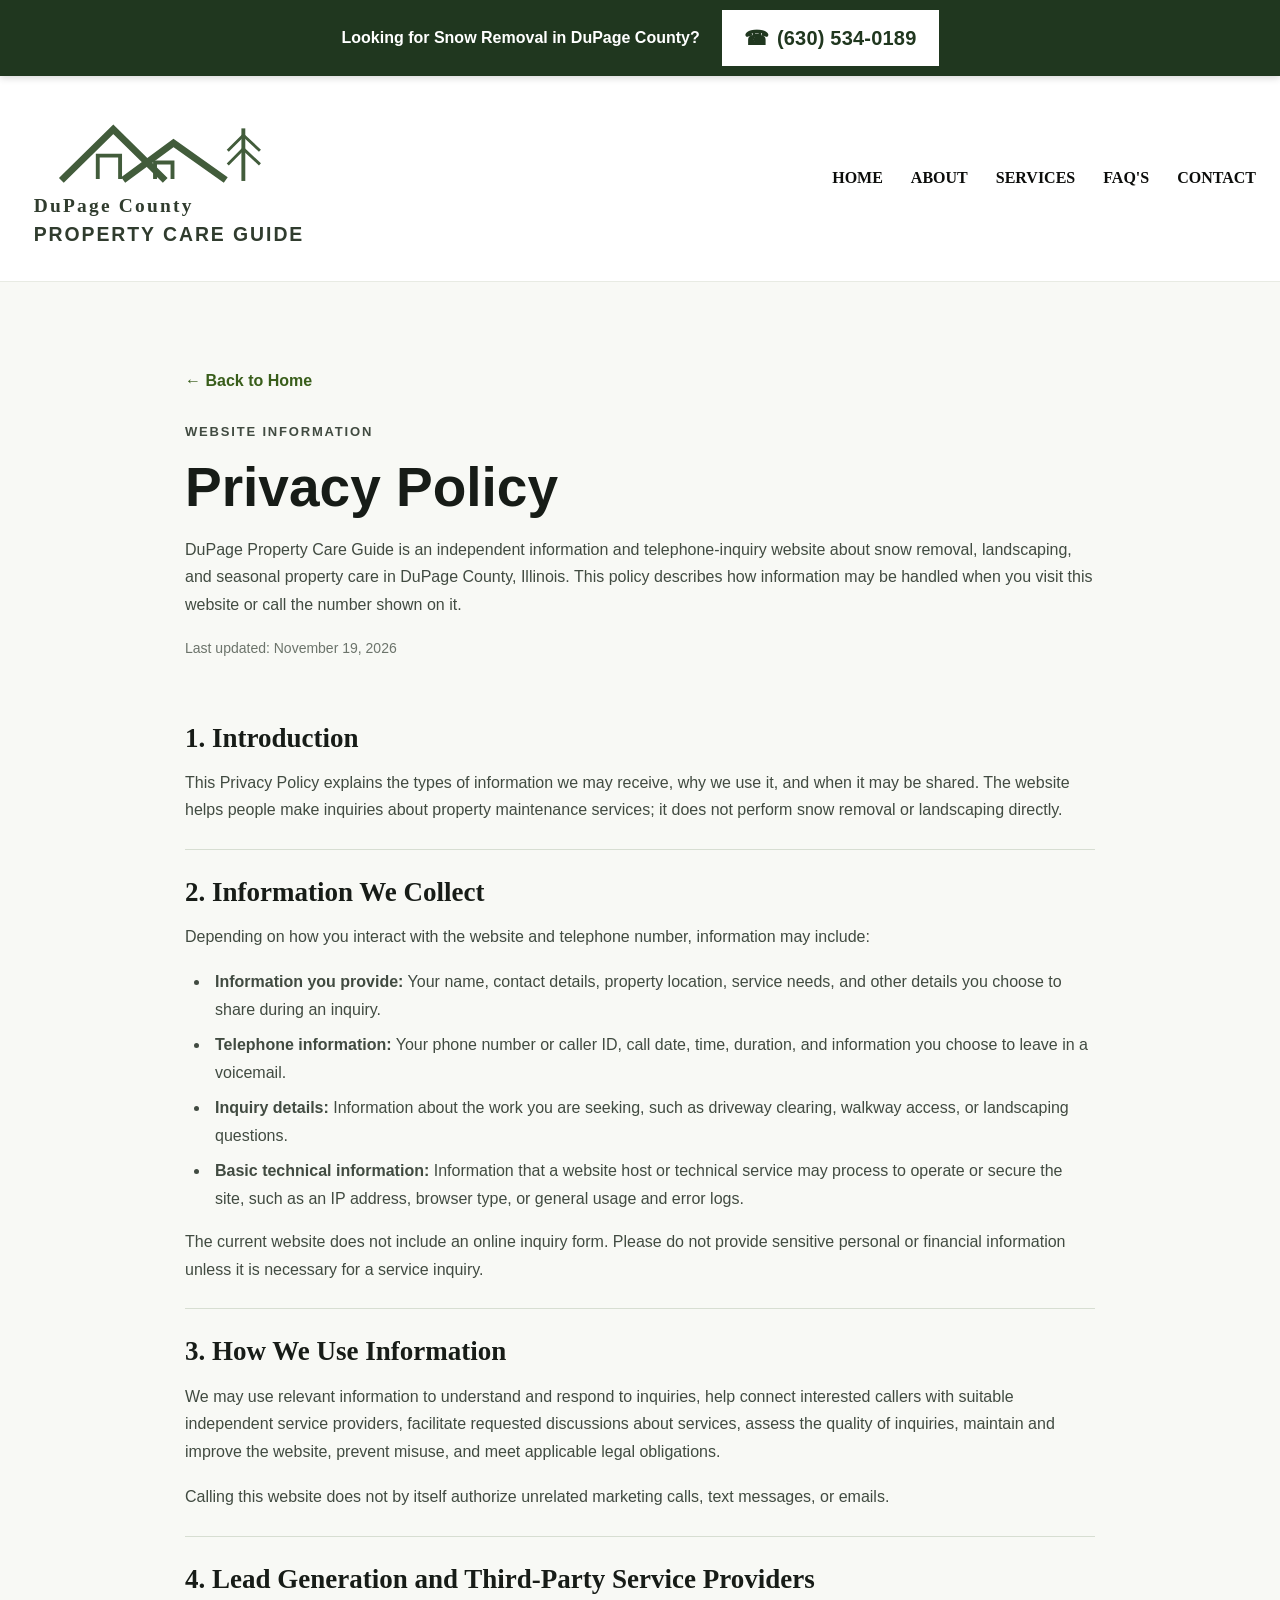
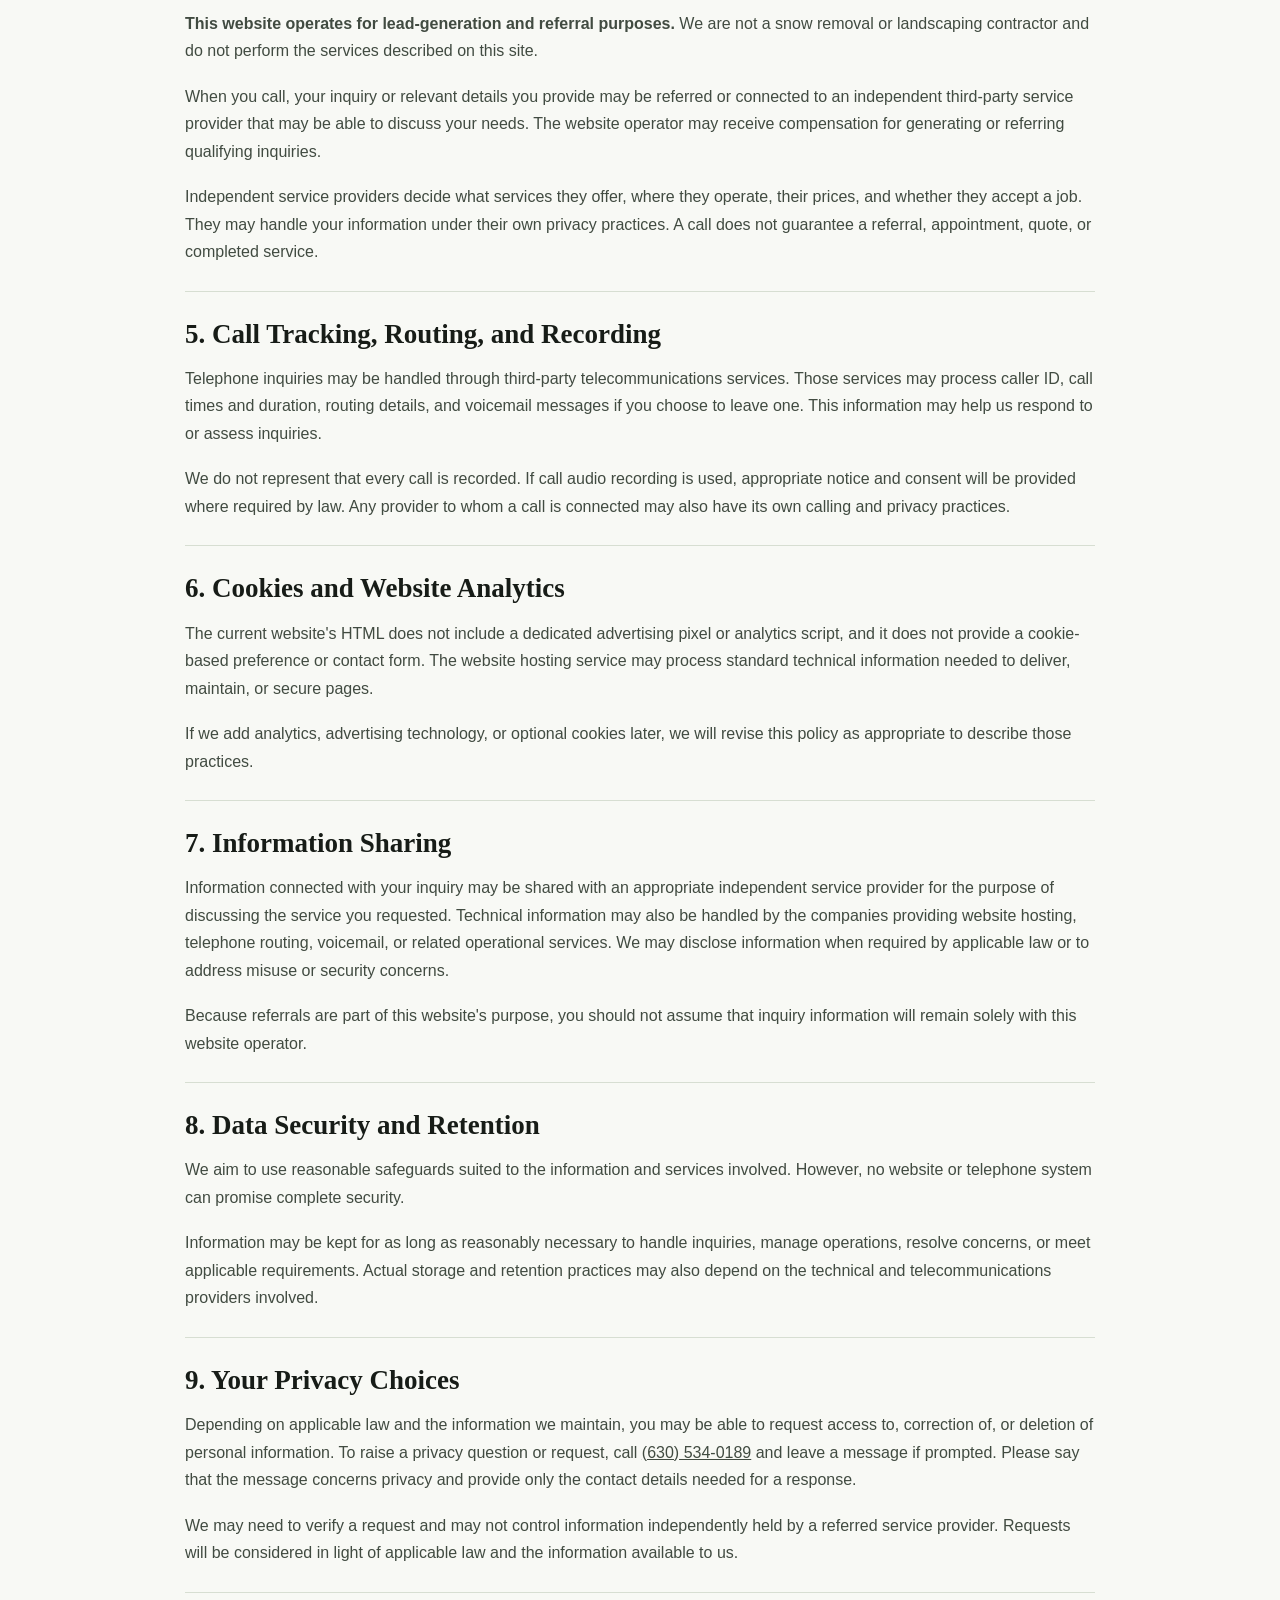
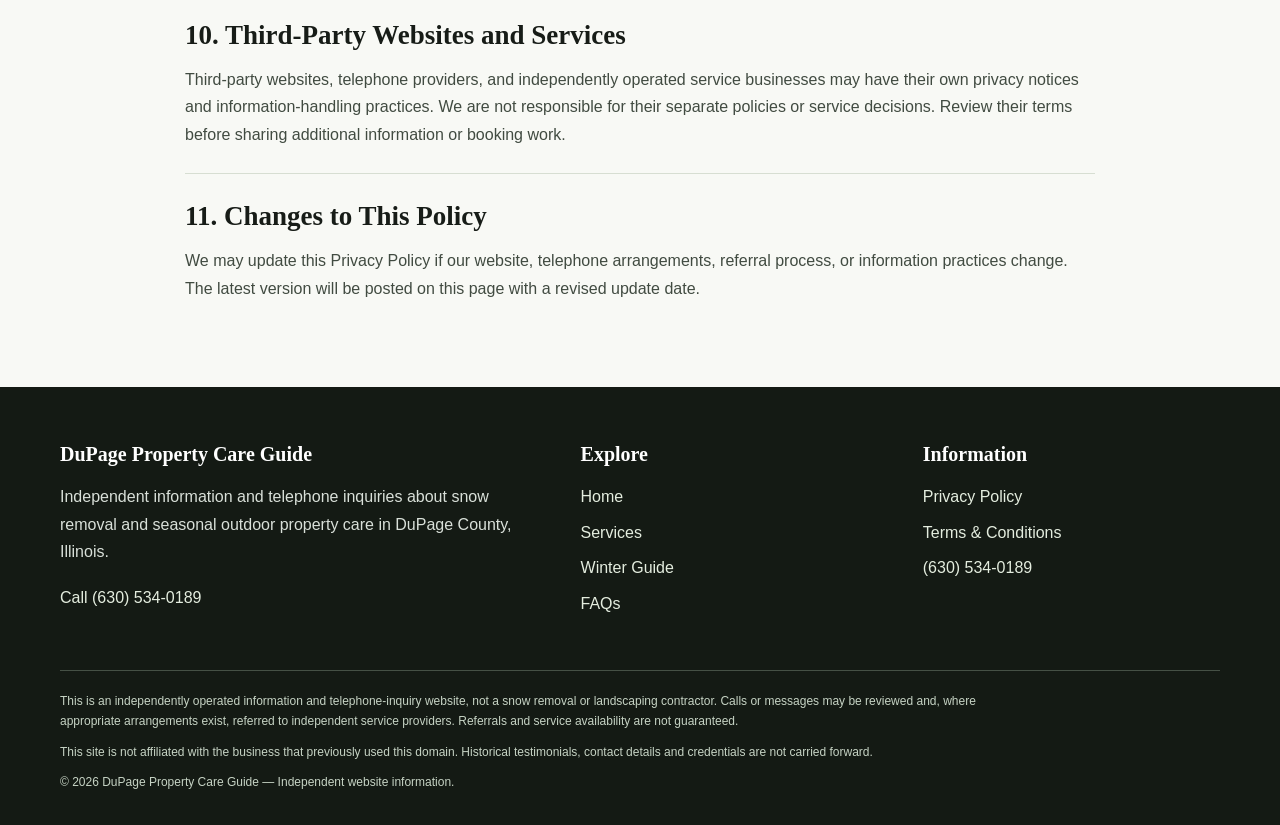
<file: privacy.html>
<!DOCTYPE html>
<html lang="en"><head><meta charset="utf-8"><meta name="viewport" content="width=device-width, initial-scale=1"><meta name="theme-color" content="#20371f"><meta name="description" content="Information about privacy and telephone inquiry data for DuPage Property Care Guide."><meta name="robots" content="index, follow"><link rel="canonical" href="https://dupagecountypropertymaintenance.com/privacy.html"><link rel="icon" type="image/svg+xml" href="assets/favicon.svg"><link rel="stylesheet" href="assets/style.css"><title>Privacy Policy | DuPage Property Care Guide</title></head><body><div class="callbar" role="region" aria-label="Call about snow removal"><div class="callbar-inner"><span class="callbar-message">Looking for Snow Removal in DuPage County?</span><a href="tel:6305340189" aria-label="Call about snow removal at 630 534 0189">☎ <span>(630) 534-0189</span></a></div></div><header class="siteheader" id="top"><div class="siteheader-inner"><a class="brand" href="https://dupagecountypropertymaintenance.com/" aria-label="DuPage Property Care Guide homepage"><img class="brand-mark" src="assets/brand.svg" width="340" height="150" alt="DuPage Property Care Guide"></a><nav class="nav" aria-label="Main navigation"><a href="https://dupagecountypropertymaintenance.com/">HOME</a><a href="https://dupagecountypropertymaintenance.com/#about">ABOUT</a><a href="https://dupagecountypropertymaintenance.com/#services">SERVICES</a><a href="https://dupagecountypropertymaintenance.com/#faqs">FAQ'S</a><a href="https://dupagecountypropertymaintenance.com/#contact">CONTACT</a></nav></div></header><main id="main-content">
<section aria-labelledby="policy-title" class="section section-alt">
<div class="container policy-wrap">
<a class="back-link" href="https://dupagecountypropertymaintenance.com/">← Back to Home</a>
<div class="policy-intro">
<p class="section-kicker">Website information</p>
<h1 class="policy-title" id="policy-title">Privacy Policy</h1>
<p>DuPage Property Care Guide is an independent information and telephone-inquiry website about snow removal, landscaping, and seasonal property care in DuPage County, Illinois. This policy describes how information may be handled when you visit this website or call the number shown on it.</p>
<p class="policy-updated">Last updated: November 19, 2026</p>
</div>
<section aria-labelledby="intro-heading" class="policy-block">
<h2 id="intro-heading">1. Introduction</h2>
<p>This Privacy Policy explains the types of information we may receive, why we use it, and when it may be shared. The website helps people make inquiries about property maintenance services; it does not perform snow removal or landscaping directly.</p>
</section>
<section aria-labelledby="collect-heading" class="policy-block">
<h2 id="collect-heading">2. Information We Collect</h2>
<p>Depending on how you interact with the website and telephone number, information may include:</p>
<ul>
<li><strong>Information you provide:</strong> Your name, contact details, property location, service needs, and other details you choose to share during an inquiry.</li>
<li><strong>Telephone information:</strong> Your phone number or caller ID, call date, time, duration, and information you choose to leave in a voicemail.</li>
<li><strong>Inquiry details:</strong> Information about the work you are seeking, such as driveway clearing, walkway access, or landscaping questions.</li>
<li><strong>Basic technical information:</strong> Information that a website host or technical service may process to operate or secure the site, such as an IP address, browser type, or general usage and error logs.</li>
</ul>
<p>The current website does not include an online inquiry form. Please do not provide sensitive personal or financial information unless it is necessary for a service inquiry.</p>
</section>
<section aria-labelledby="uses-heading" class="policy-block">
<h2 id="uses-heading">3. How We Use Information</h2>
<p>We may use relevant information to understand and respond to inquiries, help connect interested callers with suitable independent service providers, facilitate requested discussions about services, assess the quality of inquiries, maintain and improve the website, prevent misuse, and meet applicable legal obligations.</p>
<p>Calling this website does not by itself authorize unrelated marketing calls, text messages, or emails.</p>
</section>
<section aria-labelledby="referrals-heading" class="policy-block">
<h2 id="referrals-heading">4. Lead Generation and Third-Party Service Providers</h2>
<p><strong>This website operates for lead-generation and referral purposes.</strong> We are not a snow removal or landscaping contractor and do not perform the services described on this site.</p>
<p>When you call, your inquiry or relevant details you provide may be referred or connected to an independent third-party service provider that may be able to discuss your needs. The website operator may receive compensation for generating or referring qualifying inquiries.</p>
<p>Independent service providers decide what services they offer, where they operate, their prices, and whether they accept a job. They may handle your information under their own privacy practices. A call does not guarantee a referral, appointment, quote, or completed service.</p>
</section>
<section aria-labelledby="calls-heading" class="policy-block">
<h2 id="calls-heading">5. Call Tracking, Routing, and Recording</h2>
<p>Telephone inquiries may be handled through third-party telecommunications services. Those services may process caller ID, call times and duration, routing details, and voicemail messages if you choose to leave one. This information may help us respond to or assess inquiries.</p>
<p>We do not represent that every call is recorded. If call audio recording is used, appropriate notice and consent will be provided where required by law. Any provider to whom a call is connected may also have its own calling and privacy practices.</p>
</section>
<section aria-labelledby="cookies-heading" class="policy-block">
<h2 id="cookies-heading">6. Cookies and Website Analytics</h2>
<p>The current website's HTML does not include a dedicated advertising pixel or analytics script, and it does not provide a cookie-based preference or contact form. The website hosting service may process standard technical information needed to deliver, maintain, or secure pages.</p>
<p>If we add analytics, advertising technology, or optional cookies later, we will revise this policy as appropriate to describe those practices.</p>
</section>
<section aria-labelledby="sharing-heading" class="policy-block">
<h2 id="sharing-heading">7. Information Sharing</h2>
<p>Information connected with your inquiry may be shared with an appropriate independent service provider for the purpose of discussing the service you requested. Technical information may also be handled by the companies providing website hosting, telephone routing, voicemail, or related operational services. We may disclose information when required by applicable law or to address misuse or security concerns.</p>
<p>Because referrals are part of this website's purpose, you should not assume that inquiry information will remain solely with this website operator.</p>
</section>
<section aria-labelledby="security-heading" class="policy-block">
<h2 id="security-heading">8. Data Security and Retention</h2>
<p>We aim to use reasonable safeguards suited to the information and services involved. However, no website or telephone system can promise complete security.</p>
<p>Information may be kept for as long as reasonably necessary to handle inquiries, manage operations, resolve concerns, or meet applicable requirements. Actual storage and retention practices may also depend on the technical and telecommunications providers involved.</p>
</section>
<section aria-labelledby="choices-heading" class="policy-block">
<h2 id="choices-heading">9. Your Privacy Choices</h2>
<p>Depending on applicable law and the information we maintain, you may be able to request access to, correction of, or deletion of personal information. To raise a privacy question or request, call <a href="tel:6305340189">(630) 534-0189</a> and leave a message if prompted. Please say that the message concerns privacy and provide only the contact details needed for a response.</p>
<p>We may need to verify a request and may not control information independently held by a referred service provider. Requests will be considered in light of applicable law and the information available to us.</p>
</section>
<section aria-labelledby="third-party-heading" class="policy-block">
<h2 id="third-party-heading">10. Third-Party Websites and Services</h2>
<p>Third-party websites, telephone providers, and independently operated service businesses may have their own privacy notices and information-handling practices. We are not responsible for their separate policies or service decisions. Review their terms before sharing additional information or booking work.</p>
</section>
<section aria-labelledby="changes-heading" class="policy-block">
<h2 id="changes-heading">11. Changes to This Policy</h2>
<p>We may update this Privacy Policy if our website, telephone arrangements, referral process, or information practices change. The latest version will be posted on this page with a revised update date.</p>
</section>
</div>
</section>
</main><footer class="footer"><div class="container"><div class="footer-cols"><div><h3>DuPage Property Care Guide</h3><p>Independent information and telephone inquiries about snow removal and seasonal outdoor property care in DuPage County, Illinois.</p><p><a href="tel:6305340189">Call (630) 534-0189</a></p></div><div><h3>Explore</h3><ul><li><a href="https://dupagecountypropertymaintenance.com/">Home</a></li><li><a href="https://dupagecountypropertymaintenance.com/#services">Services</a></li><li><a href="https://dupagecountypropertymaintenance.com/#winter-guide">Winter Guide</a></li><li><a href="https://dupagecountypropertymaintenance.com/#faqs">FAQs</a></li></ul></div><div><h3>Information</h3><ul><li><a href="https://dupagecountypropertymaintenance.com/privacy.html">Privacy Policy</a></li><li><a href="https://dupagecountypropertymaintenance.com/terms.html">Terms &amp; Conditions</a></li><li><a href="tel:6305340189">(630) 534-0189</a></li></ul></div></div><div class="footer-bottom"><p>This is an independently operated information and telephone-inquiry website, not a snow removal or landscaping contractor. Calls or messages may be reviewed and, where appropriate arrangements exist, referred to independent service providers. Referrals and service availability are not guaranteed.</p><p>This site is not affiliated with the business that previously used this domain. Historical testimonials, contact details and credentials are not carried forward.</p><p>&copy; 2026 DuPage Property Care Guide — Independent website information.</p></div></div></footer></body></html>
</file>
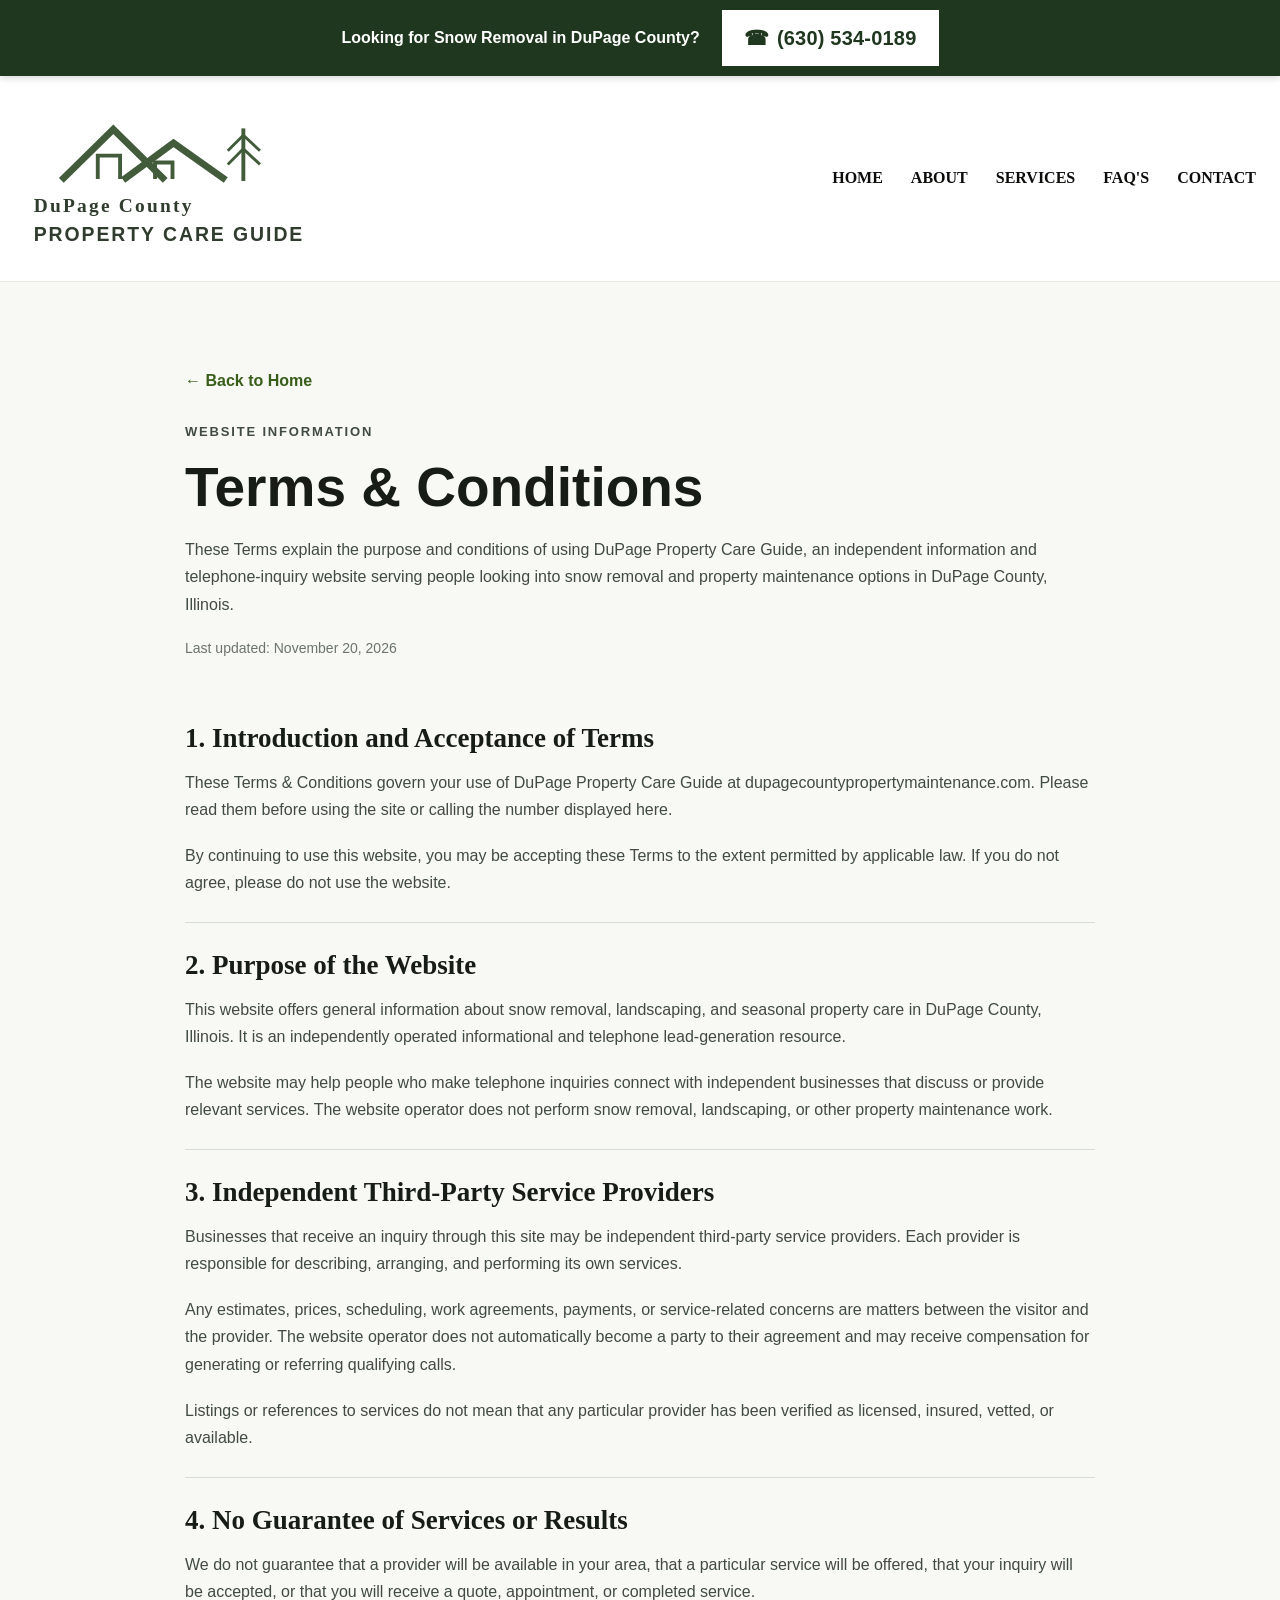
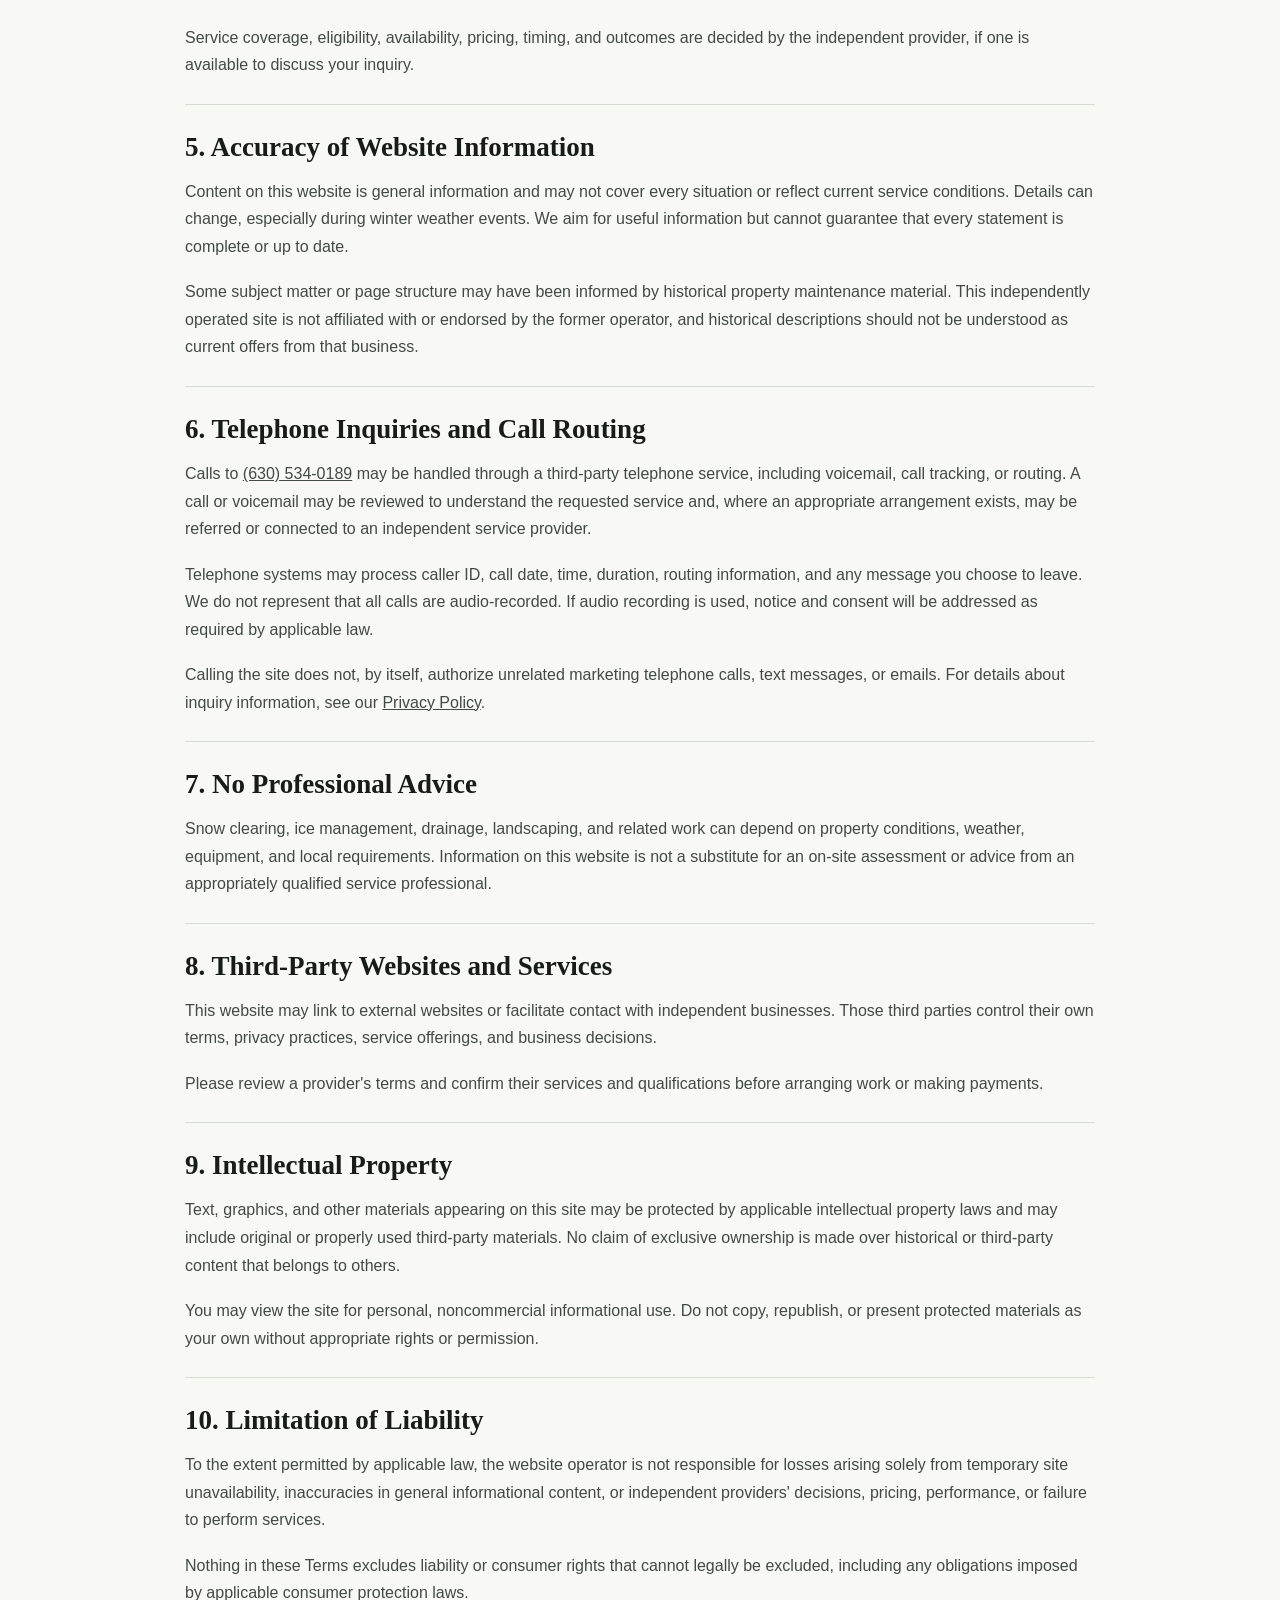
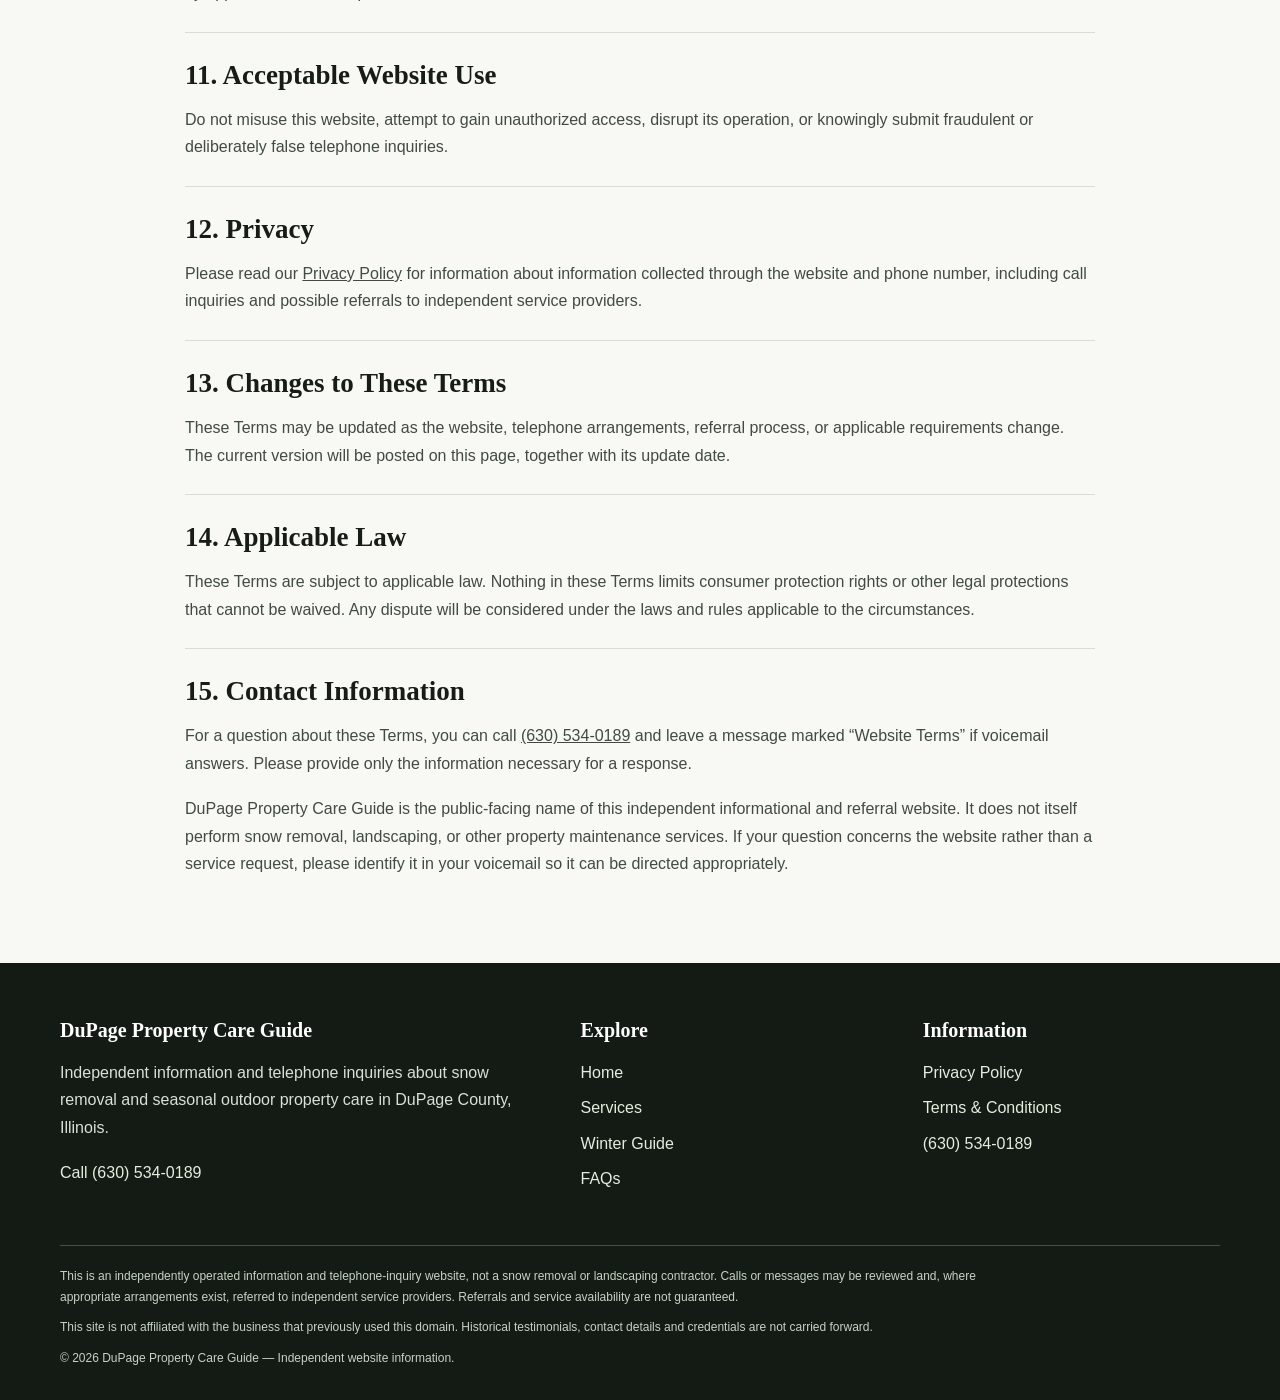
<file: terms Final Policy.html>
<!DOCTYPE html>
<html lang="en"><head><meta charset="utf-8"><meta name="viewport" content="width=device-width, initial-scale=1"><meta name="theme-color" content="#20371f"><meta name="description" content="Information about use of this independent lead-generation site for DuPage Property Care Guide."><meta name="robots" content="index, follow"><link rel="canonical" href="https://dupagecountypropertymaintenance.com/terms.html"><link rel="icon" type="image/svg+xml" href="assets/favicon.svg"><link rel="stylesheet" href="assets/style.css"><title>Terms &amp; Conditions | DuPage Property Care Guide</title></head><body><div class="callbar" role="region" aria-label="Call about snow removal"><div class="callbar-inner"><span class="callbar-message">Looking for Snow Removal in DuPage County?</span><a href="tel:6305340189" aria-label="Call about snow removal at 630 534 0189">☎ <span>(630) 534-0189</span></a></div></div><header class="siteheader" id="top"><div class="siteheader-inner"><a class="brand" href="https://dupagecountypropertymaintenance.com/" aria-label="DuPage Property Care Guide homepage"><img class="brand-mark" src="assets/brand.svg" width="340" height="150" alt="DuPage Property Care Guide"></a><nav class="nav" aria-label="Main navigation"><a href="https://dupagecountypropertymaintenance.com/">HOME</a><a href="https://dupagecountypropertymaintenance.com/#about">ABOUT</a><a href="https://dupagecountypropertymaintenance.com/#services">SERVICES</a><a href="https://dupagecountypropertymaintenance.com/#faqs">FAQ'S</a><a href="https://dupagecountypropertymaintenance.com/#contact">CONTACT</a></nav></div></header><main id="main-content">
<section aria-labelledby="policy-title" class="section section-alt">
<div class="container policy-wrap">
<a class="back-link" href="https://dupagecountypropertymaintenance.com/">← Back to Home</a>
<div class="policy-intro">
<p class="section-kicker">Website information</p>
<h1 class="policy-title" id="policy-title">Terms &amp; Conditions</h1>
<p>These Terms explain the purpose and conditions of using DuPage Property Care Guide, an independent information and telephone-inquiry website serving people looking into snow removal and property maintenance options in DuPage County, Illinois.</p>
<p class="policy-updated">Last updated: November 20, 2026</p>
</div>
<section aria-labelledby="intro-heading" class="policy-block">
<h2 id="intro-heading">1. Introduction and Acceptance of Terms</h2>
<p>These Terms &amp; Conditions govern your use of DuPage Property Care Guide at dupagecountypropertymaintenance.com. Please read them before using the site or calling the number displayed here.</p>
<p>By continuing to use this website, you may be accepting these Terms to the extent permitted by applicable law. If you do not agree, please do not use the website.</p>
</section>
<section aria-labelledby="purpose-heading" class="policy-block">
<h2 id="purpose-heading">2. Purpose of the Website</h2>
<p>This website offers general information about snow removal, landscaping, and seasonal property care in DuPage County, Illinois. It is an independently operated informational and telephone lead-generation resource.</p>
<p>The website may help people who make telephone inquiries connect with independent businesses that discuss or provide relevant services. The website operator does not perform snow removal, landscaping, or other property maintenance work.</p>
</section>
<section aria-labelledby="providers-heading" class="policy-block">
<h2 id="providers-heading">3. Independent Third-Party Service Providers</h2>
<p>Businesses that receive an inquiry through this site may be independent third-party service providers. Each provider is responsible for describing, arranging, and performing its own services.</p>
<p>Any estimates, prices, scheduling, work agreements, payments, or service-related concerns are matters between the visitor and the provider. The website operator does not automatically become a party to their agreement and may receive compensation for generating or referring qualifying calls.</p>
<p>Listings or references to services do not mean that any particular provider has been verified as licensed, insured, vetted, or available.</p>
</section>
<section aria-labelledby="no-guarantee-heading" class="policy-block">
<h2 id="no-guarantee-heading">4. No Guarantee of Services or Results</h2>
<p>We do not guarantee that a provider will be available in your area, that a particular service will be offered, that your inquiry will be accepted, or that you will receive a quote, appointment, or completed service.</p>
<p>Service coverage, eligibility, availability, pricing, timing, and outcomes are decided by the independent provider, if one is available to discuss your inquiry.</p>
</section>
<section aria-labelledby="accuracy-heading" class="policy-block">
<h2 id="accuracy-heading">5. Accuracy of Website Information</h2>
<p>Content on this website is general information and may not cover every situation or reflect current service conditions. Details can change, especially during winter weather events. We aim for useful information but cannot guarantee that every statement is complete or up to date.</p>
<p>Some subject matter or page structure may have been informed by historical property maintenance material. This independently operated site is not affiliated with or endorsed by the former operator, and historical descriptions should not be understood as current offers from that business.</p>
</section>
<section aria-labelledby="calls-heading" class="policy-block">
<h2 id="calls-heading">6. Telephone Inquiries and Call Routing</h2>
<p>Calls to <a href="tel:6305340189">(630) 534-0189</a> may be handled through a third-party telephone service, including voicemail, call tracking, or routing. A call or voicemail may be reviewed to understand the requested service and, where an appropriate arrangement exists, may be referred or connected to an independent service provider.</p>
<p>Telephone systems may process caller ID, call date, time, duration, routing information, and any message you choose to leave. We do not represent that all calls are audio-recorded. If audio recording is used, notice and consent will be addressed as required by applicable law.</p>
<p>Calling the site does not, by itself, authorize unrelated marketing telephone calls, text messages, or emails. For details about inquiry information, see our <a href="https://dupagecountypropertymaintenance.com/privacy.html">Privacy Policy</a>.</p>
</section>
<section aria-labelledby="advice-heading" class="policy-block">
<h2 id="advice-heading">7. No Professional Advice</h2>
<p>Snow clearing, ice management, drainage, landscaping, and related work can depend on property conditions, weather, equipment, and local requirements. Information on this website is not a substitute for an on-site assessment or advice from an appropriately qualified service professional.</p>
</section>
<section aria-labelledby="third-party-heading" class="policy-block">
<h2 id="third-party-heading">8. Third-Party Websites and Services</h2>
<p>This website may link to external websites or facilitate contact with independent businesses. Those third parties control their own terms, privacy practices, service offerings, and business decisions.</p>
<p>Please review a provider's terms and confirm their services and qualifications before arranging work or making payments.</p>
</section>
<section aria-labelledby="ip-heading" class="policy-block">
<h2 id="ip-heading">9. Intellectual Property</h2>
<p>Text, graphics, and other materials appearing on this site may be protected by applicable intellectual property laws and may include original or properly used third-party materials. No claim of exclusive ownership is made over historical or third-party content that belongs to others.</p>
<p>You may view the site for personal, noncommercial informational use. Do not copy, republish, or present protected materials as your own without appropriate rights or permission.</p>
</section>
<section aria-labelledby="liability-heading" class="policy-block">
<h2 id="liability-heading">10. Limitation of Liability</h2>
<p>To the extent permitted by applicable law, the website operator is not responsible for losses arising solely from temporary site unavailability, inaccuracies in general informational content, or independent providers' decisions, pricing, performance, or failure to perform services.</p>
<p>Nothing in these Terms excludes liability or consumer rights that cannot legally be excluded, including any obligations imposed by applicable consumer protection laws.</p>
</section>
<section aria-labelledby="acceptable-heading" class="policy-block">
<h2 id="acceptable-heading">11. Acceptable Website Use</h2>
<p>Do not misuse this website, attempt to gain unauthorized access, disrupt its operation, or knowingly submit fraudulent or deliberately false telephone inquiries.</p>
</section>
<section aria-labelledby="privacy-heading" class="policy-block">
<h2 id="privacy-heading">12. Privacy</h2>
<p>Please read our <a href="https://dupagecountypropertymaintenance.com/privacy.html">Privacy Policy</a> for information about information collected through the website and phone number, including call inquiries and possible referrals to independent service providers.</p>
</section>
<section aria-labelledby="changes-heading" class="policy-block">
<h2 id="changes-heading">13. Changes to These Terms</h2>
<p>These Terms may be updated as the website, telephone arrangements, referral process, or applicable requirements change. The current version will be posted on this page, together with its update date.</p>
</section>
<section aria-labelledby="law-heading" class="policy-block">
<h2 id="law-heading">14. Applicable Law</h2>
<p>These Terms are subject to applicable law. Nothing in these Terms limits consumer protection rights or other legal protections that cannot be waived. Any dispute will be considered under the laws and rules applicable to the circumstances.</p>
</section>
<section aria-labelledby="contact-heading" class="policy-block">
<h2 id="contact-heading">15. Contact Information</h2>
<p>For a question about these Terms, you can call <a href="tel:6305340189">(630) 534-0189</a> and leave a message marked “Website Terms” if voicemail answers. Please provide only the information necessary for a response.</p>
<p>DuPage Property Care Guide is the public-facing name of this independent informational and referral website. It does not itself perform snow removal, landscaping, or other property maintenance services. If your question concerns the website rather than a service request, please identify it in your voicemail so it can be directed appropriately.</p>
</section>
</div>
</section>
</main><footer class="footer"><div class="container"><div class="footer-cols"><div><h3>DuPage Property Care Guide</h3><p>Independent information and telephone inquiries about snow removal and seasonal outdoor property care in DuPage County, Illinois.</p><p><a href="tel:6305340189">Call (630) 534-0189</a></p></div><div><h3>Explore</h3><ul><li><a href="https://dupagecountypropertymaintenance.com/">Home</a></li><li><a href="https://dupagecountypropertymaintenance.com/#services">Services</a></li><li><a href="https://dupagecountypropertymaintenance.com/#winter-guide">Winter Guide</a></li><li><a href="https://dupagecountypropertymaintenance.com/#faqs">FAQs</a></li></ul></div><div><h3>Information</h3><ul><li><a href="https://dupagecountypropertymaintenance.com/privacy.html">Privacy Policy</a></li><li><a href="https://dupagecountypropertymaintenance.com/terms.html">Terms &amp; Conditions</a></li><li><a href="tel:6305340189">(630) 534-0189</a></li></ul></div></div><div class="footer-bottom"><p>This is an independently operated information and telephone-inquiry website, not a snow removal or landscaping contractor. Calls or messages may be reviewed and, where appropriate arrangements exist, referred to independent service providers. Referrals and service availability are not guaranteed.</p><p>This site is not affiliated with the business that previously used this domain. Historical testimonials, contact details and credentials are not carried forward.</p><p>&copy; 2026 DuPage Property Care Guide — Independent website information.</p></div></div></footer></body></html>
</file>
<file: assets/style.css>
:root{--forest:#395e1b;--olive:#afbc34;--deep:#203520;--ink:#171c17;--muted:#49534a;--line:#d7ded2;--cream:#f8f9f5;--white:#fff;--max:1160px}
*,*::before,*::after{box-sizing:border-box}
html{scroll-behavior:smooth;scroll-padding-top:104px}
body{margin:0;background:white;color:var(--ink);font:16px/1.72 Arial,Helvetica,sans-serif}
a{color:inherit}a:focus-visible,button:focus-visible,summary:focus-visible{outline:3px solid #aa7f22;outline-offset:3px}
img,svg{max-width:100%;height:auto;display:block}
h1,h2,h3,p{margin-top:0}h1,h2,h3{line-height:1.23}
.container{max-width:var(--max);width:calc(100% - 48px);margin:auto}
.callbar{background:#20371f;color:white;position:sticky;top:0;z-index:1000;box-shadow:0 2px 7px rgba(0,0,0,.16)}
.callbar-inner{min-height:70px;display:flex;align-items:center;justify-content:center;gap:22px;padding:10px 18px;text-align:center}
.callbar-message{font-weight:700;font-size:16px;line-height:1.35}
.callbar a{background:white;color:#20371f;text-decoration:none;padding:9px 20px;display:inline-flex;min-height:44px;align-items:center;gap:8px;border:2px solid white;white-space:nowrap;font-size:20px;font-weight:800;letter-spacing:.01em}
.callbar a:hover{background:#e9f0de}
.siteheader{background:#fff;border-bottom:1px solid #e8ebe3}
.siteheader-inner{min-height:205px;width:calc(100% - 48px);max-width:1690px;margin:0 auto;display:flex;align-items:center;justify-content:space-between;gap:48px}
.brand{display:inline-flex;align-items:center;max-width:335px;text-decoration:none;flex:0 1 335px}
.brand-mark{width:330px;height:auto}
.nav{display:flex;flex-wrap:wrap;align-items:center;justify-content:flex-end;gap:28px}
.nav a{text-decoration:none;color:#0c0d0b;font:700 16px/1.3 Georgia,'Times New Roman',serif;text-transform:uppercase;white-space:nowrap}
.nav a:hover,.nav a[aria-current="page"]{color:var(--forest)}
.hero{background:linear-gradient(rgba(255,255,255,.59),rgba(255,255,255,.59)),url('assets/landscaped-home.webp') center 48% /cover no-repeat;text-align:center;color:#000}
.hero-inner{min-height:594px;display:flex;align-items:center;justify-content:center;flex-direction:column;padding:85px 0 90px}
.hero h1{font:700 clamp(40px,4.7vw,67px)/1.16 Georgia,'Times New Roman',serif;max-width:1060px;margin:0 auto 29px;letter-spacing:-.025em}
.hero .lead{font:700 clamp(19px,2vw,27px)/1.42 Georgia,'Times New Roman',serif;max-width:1240px;margin:0 auto 43px}
.hero .overline{margin:0 0 24px;font:700 13px/1.5 Arial,Helvetica,sans-serif;letter-spacing:.15em;text-transform:uppercase;color:#2c3927}
.btn{display:inline-flex;justify-content:center;align-items:center;text-align:center;min-height:54px;padding:12px 30px;font:700 17px/1.3 Georgia,'Times New Roman',serif;text-decoration:none;border:3px solid #171b17;background:transparent;color:#111;box-shadow:0 2px 2px #2223}
.btn:hover{background:#20371f;color:white;border-color:#20371f}
.btn-olive{background:var(--olive);border-color:var(--olive);color:#1d2614;font-family:Arial,Helvetica,sans-serif;font-size:16px}
.btn-olive:hover{background:#d8e090;border-color:#d8e090;color:#1d2614}
.hero .btn{font-size:23px;min-width:255px;min-height:67px;border-width:5px;background:rgba(255,255,255,.12)}
.hero .btn:hover{background:var(--deep);color:#fff}
.hero-disclaimer{margin:24px 0 0;font-size:12px;color:#243123;line-height:1.4}
.section{padding:85px 0}
.section-alt{background:var(--cream)}
.section-kicker{margin:0 0 10px;color:var(--forest);font-weight:800;letter-spacing:.14em;font-size:13px;text-transform:uppercase}
h2{font:700 clamp(32px,3vw,43px)/1.2 Georgia,'Times New Roman',serif;margin-bottom:20px}
h3{font:700 26px/1.25 Georgia,'Times New Roman',serif;margin-bottom:16px}
p{margin-bottom:18px}
.section-intro{max-width:860px;margin:0 auto 36px;text-align:center}.section-intro>p:last-child{color:var(--muted)}
.service-grid{display:grid;grid-template-columns:repeat(3,1fr);gap:32px}
.service-item{text-align:center}.service-picture{display:block;width:100%;height:210px;object-fit:cover;background:#e5ede3;margin-bottom:23px;border:1px solid #e0e5de}
.service-item h3{margin-bottom:11px}.service-item p{color:var(--muted);margin:0 auto;max-width:350px}
.service-item .text-link{display:inline-block;margin-top:17px;font-weight:bold;color:var(--forest);text-decoration:underline;text-underline-offset:4px}
.two-col{display:grid;grid-template-columns:1fr 1fr;gap:60px;align-items:center}
.photo-box{height:440px;width:100%;object-fit:cover;object-position:center;border:1px solid var(--line)}
.copy h2{margin-bottom:21px}.copy>p{color:var(--muted)}
.check-list{margin:17px 0 24px;padding:0;list-style:none}.check-list li{padding-left:28px;position:relative;margin-bottom:11px}.check-list li:before{content:'✓';position:absolute;left:0;color:var(--forest);font-weight:bold}
.dark-strip{padding:75px 0;background:#101411;color:#fff;text-align:center}.dark-strip h2{color:#fff;max-width:990px;margin:0 auto 21px}.dark-strip p{max-width:870px;margin:0 auto 27px;color:#e1e8db}
.steps{display:grid;grid-template-columns:repeat(4,1fr);gap:23px}.step{border-top:3px solid var(--olive);padding-top:19px}.step .step-num{display:block;color:var(--forest);font-size:14px;font-weight:900;letter-spacing:.08em;margin-bottom:8px}.step h3{font-size:22px;margin-bottom:10px}.step p{color:var(--muted)}
.faq{max-width:970px;margin:0 auto}.faq details{border-bottom:1px solid #ced6cc}.faq summary{padding:19px 12px 19px 0;list-style:none;cursor:pointer;font:700 19px/1.45 Georgia,'Times New Roman',serif;display:flex;align-items:center;justify-content:space-between;gap:12px}.faq summary::-webkit-details-marker{display:none}.faq summary:after{content:'+';font:400 28px Arial;color:var(--forest)}.faq details[open] summary:after{content:'−'}.faq details p{color:var(--muted);padding:0 30px 20px 0;margin:0}
.towns{display:flex;gap:10px;flex-wrap:wrap;list-style:none;padding:0;margin:15px 0 20px}.towns li{padding:5px 12px;border:1px solid #cad5c6;background:white}
.call-section{background:#eaf0e5;text-align:center;padding:65px 0}.call-section h2{max-width:850px;margin:0 auto 14px}.call-section p{max-width:770px;margin:0 auto 25px}
.minor-note{font-size:13px;color:#505e50;line-height:1.6}
.footer{background:#141a14;color:#e1e7df;padding:55px 0 22px}.footer-cols{display:grid;grid-template-columns:1.6fr 1fr 1fr;gap:45px}.footer h3{font-size:20px;color:#fff}.footer p{color:#d9e0d9}.footer a{color:#e4eddf;text-decoration:none}.footer a:hover{text-decoration:underline}.footer ul{list-style:none;padding:0;margin:0}.footer li{margin-bottom:8px}.footer-bottom{border-top:1px solid #455045;padding-top:20px;margin-top:40px;font-size:12px;color:#c6d3c4}.footer-bottom p{max-width:920px;margin:0 0 10px;color:inherit}
.policy-wrap{max-width:910px}.policy-intro{margin-bottom:35px}.policy-title{font-size:clamp(36px,4.7vw,55px);margin:11px 0 14px;color:var(--ink)}.policy-wrap p{color:#414b41}.policy-wrap h2{font:700 27px/1.3 Georgia,'Times New Roman',serif;margin:0 0 13px}.policy-block{border-bottom:1px solid var(--line);padding:25px 0}.policy-block:last-child{border-bottom:0;padding-bottom:0}.policy-block p:last-child,.policy-block ul:last-child{margin-bottom:0}.policy-wrap ul{padding-left:25px;margin:0 0 16px;color:#414b41}.policy-wrap li{margin-bottom:8px;padding-left:5px}.back-link{display:inline-block;font-weight:800;color:var(--forest);margin-bottom:26px;text-decoration:none}.back-link:hover{text-decoration:underline}.policy-updated{font-size:14px;color:#6c746b!important;margin:2px 0 0}
@media(max-width:980px){.siteheader-inner{gap:25px}.nav{gap:17px}.nav a{font-size:14px}.siteheader-inner{min-height:165px}.brand{flex-basis:270px}.brand-mark{width:270px}.two-col{gap:32px}.steps{grid-template-columns:repeat(2,1fr)}}
@media(max-width:720px){html{scroll-padding-top:130px}.container,.siteheader-inner{width:calc(100% - 30px)}.callbar-inner{gap:10px;min-height:72px}.callbar-message{font-size:12px;max-width:190px}.callbar a{font-size:16px;padding:8px 10px}.siteheader-inner{flex-direction:column;min-height:0;padding:17px 0 20px;gap:13px}.brand{flex-basis:auto;width:210px;align-self:center}.brand-mark{width:210px}.nav{width:100%;justify-content:center;gap:10px 16px}.nav a{font-size:12px}.hero-inner{min-height:500px;padding:55px 0 60px}.hero h1{font-size:clamp(35px,9vw,48px)}.hero .lead{font-size:19px}.hero .btn{font-size:19px;min-width:240px}.section{padding:57px 0}.service-grid,.two-col,.footer-cols{grid-template-columns:1fr}.service-picture{height:235px}.photo-box{height:300px}.steps{grid-template-columns:1fr}.dark-strip{padding:57px 0}.footer-cols{gap:25px}.policy-wrap h2{font-size:24px}.policy-block{padding:22px 0}}
@media(max-width:400px){.callbar-inner{flex-direction:column;padding:8px 10px}.callbar-message{max-width:none;font-size:12px}.callbar a{min-height:40px;font-size:15px;width:min(100%,270px)}.hero-inner{min-height:510px}.nav{gap:9px 12px}.nav a{font-size:11px}}
@media(prefers-reduced-motion:reduce){html{scroll-behavior:auto}}
</file>
